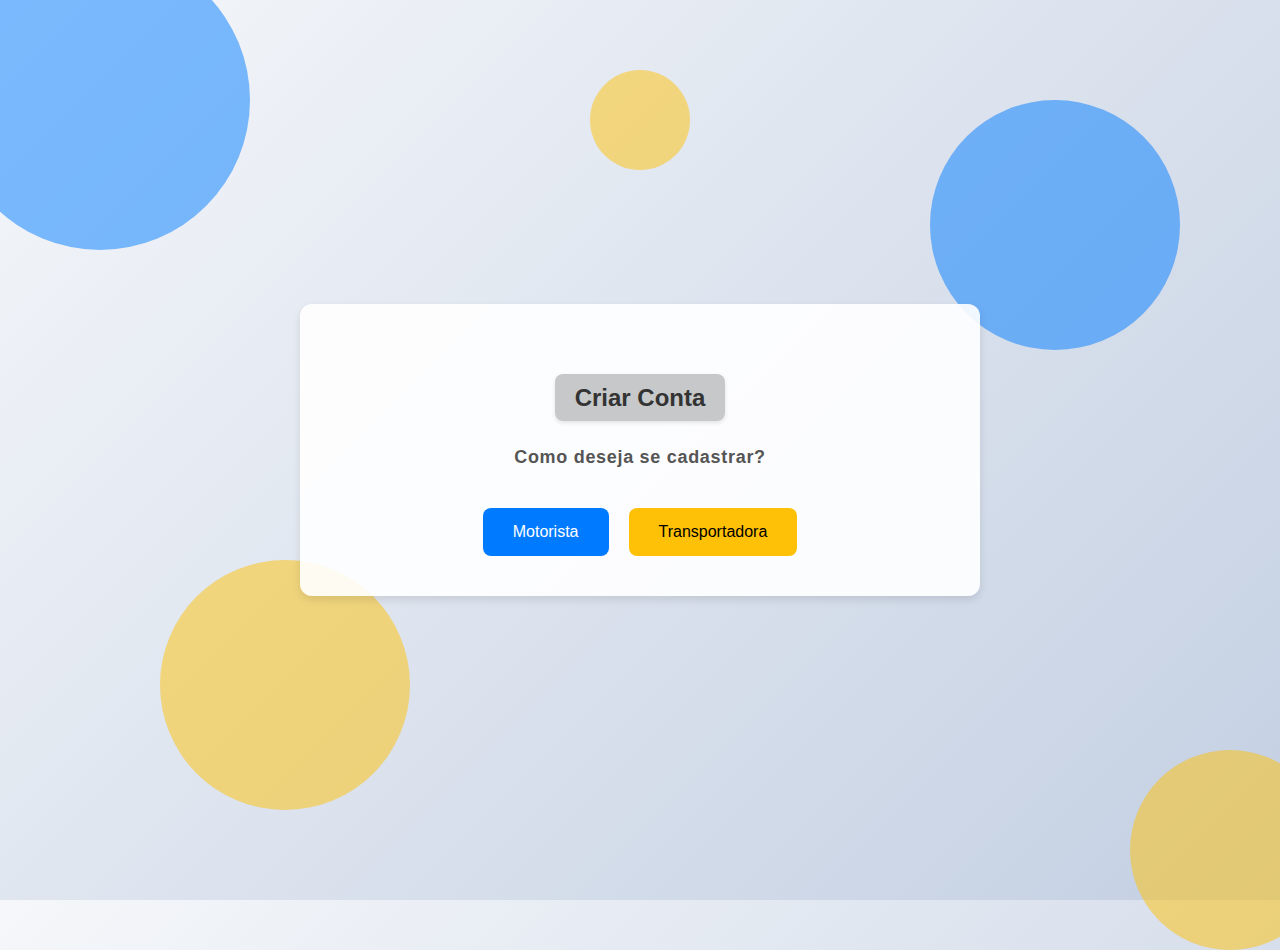
<file: SCA/html/create-account.html>
<!DOCTYPE html>
<html lang="pt-br">
<head>
    <meta charset="UTF-8">
    <meta name="viewport" content="width=device-width, initial-scale=1.0">
    <title>Criar Conta</title>
    <link rel="stylesheet" href="../css/styles.css">
</head>
<body class="create-account-page">
    <div class="background-shape shape1"></div>
    <div class="background-shape shape2"></div>
    <div class="background-shape shape3"></div>
    <div class="background-shape shape4"></div>
    <div class="background-shape shape5"></div>
    <div class="container">
        <h1>Criar Conta</h1>
        <h2>Como deseja se cadastrar?</h2>
        <div class="button-container">
            <a href="motorista.html" class="option-button motorista">Motorista</a>
            <a href="transportadora.html" class="option-button transportadora">Transportadora</a>
        </div>
    </div>
</body>
</html>
</file>
<file: SCA/css/styles.css>
body {
    background-color: white;
}
.top-left-image {
    position: fixed;
    top: 10px;
    left: 10px;
    width: 260px;
    height: 190px;
    z-index: 100;
}
.bottom-right-image {
    position: fixed;
    bottom: 0;
    right: 50px;
    margin-right: 10px;
    z-index: 10;
    width: 700px;
    height: 400px;
}
.footer-rectangle {
    width: 100%;
    height: 80px;
    background-color:rgb(32, 47, 114);
    position: fixed;
    bottom: 0;
    left: 0;
}
h1 {
    color: black;
    font-family: 'Times New Roman', Times, serif;
    font-size: 30px;
    position: relative;
    left: 620px;
    top: 50px;
    margin-left: 0;
    z-index: 1;
}
.sua {
    color: rgb(243, 215, 105);
}
.carga {
    color: #4d68c3;
}
.aqui {
    color: rgb(243, 215, 105);
}
h2 {
    color: black;
    font-family: 'Times New Roman', Times, serif;
    font-size: 32px;
    position: relative;
    left: 590px;
    top: 40px;
    margin-left: 0;
    z-index: 1;
    letter-spacing: 0.7px
}
.login-form {
    display: flex;
    flex-direction: column;
    align-items: flex-start;
    max-width: 1000px;
    margin-top: 170px;
    margin-left: 20px;
    position: relative;
}
.input-group {
    display: flex;
    align-items: center;
    margin-bottom: 5px;
}
.login-form label {
    margin-right: 10px;
    min-width: 80px;
    text-align: right;
    font-size: 23px;
    font-weight: bold;
    font-family: 'Helvetica';
    letter-spacing: 0.7px;
}
.login-form input {
    flex: 1;
    padding: 14px;
    min-width: 350px;
    border: solid 2px black;
}
.login-form input::placeholder {
    font-size: 18px;
}
.confirm-button {
    margin-left: 480px;
    color: white;
    background-color: #00a650;
    border: 5px solid #00a650;
    padding: 12px 10px;
    cursor: pointer;
    transition: background-color 0.3s;
    position: absolute;
    top: 22px;
    left: 0;
    border-radius: 10px;
    font-size: 13px;
    font-family: 'Helvetica';
    font-weight: bold;
}
.confirm-button:hover {
    background-color: #00a650;
}
.button-container {
    display: flex;
    gap: 10px;
    margin-top: 5px;
}
button.create-account, button.guest-login {
    margin-top: 10px;
    margin-left: 80px;
    color: black;
    border: 1px solid rgb(255, 213, 67);
    background-color: rgb(255, 213, 67);
    padding: 10px 30px;
    cursor: pointer;
    transition: background-color 0.3s;
    position: relative;
    display: flex;
    justify-content: center;
    align-items: center;
    border-radius: 12px;
    font-size: 16px;
    text-align: center;
    font-family: 'Helvetica';
    font-weight: bold;
}
button.create-account:hover, button.guest-login:hover {
    background-color: rgb(255, 213, 67);
}
.create-account-page {
    margin: 0;
    font-family: 'Arial', sans-serif;
    background: linear-gradient(135deg, #f5f7fa, #c3cfe2);
    display: flex;
    justify-content: center;
    align-items: center;
    height: 100vh;
    overflow: hidden;
    position: relative;
}
.create-account-page .container {
    text-align: center;
    background: rgba(255, 255, 255, 0.9);
    padding: 40px;
    border-radius: 12px;
    box-shadow: 0 4px 8px rgba(0, 0, 0, 0.1);
    z-index: 10;
    width: 80%;
    max-width: 600px;
}
.create-account-page h1, .create-account-page h2 {
    position: relative;
    left: auto;
    top: 40px;
    margin-left: 0;
}
.create-account-page h1 {
    display: inline;
    font-family: 'Arial', sans-serif;
    padding: 10px 20px;
    font-size: 24px;
    color: #333;
    background-color: #c6c8ca;
    border-radius: 8px;
    box-shadow: 0 2px 4px rgba(0, 0, 0, 0.1);
    margin: 0;
}
.create-account-page h2 {
    font-family: 'Arial', sans-serif;
    margin-bottom: 20px;
    font-size: 18px;
    color: #555;
    position: relative;
    top: 60px;
}
.create-account-page .button-container {
    display: flex;
    justify-content: center;
    gap: 20px;
    margin-top: 100px;
    z-index: 2;
}
.create-account-page .option-button {
    padding: 15px 30px;
    border: none;
    border-radius: 8px;
    font-size: 16px;
    cursor: pointer;
    transition: background-color 0.3s, transform 0.3s;
    z-index: 20;
    text-decoration: none;
}
.create-account-page .motorista {
    background-color: #007bff;
    color: white;
}
.create-account-page .transportadora {
    background-color: #ffc107;
    color: black;
}
.create-account-page .option-button:hover {
    transform: translateY(-5px);
}
.create-account-page .option-button:active {
    transform: translateY(0);
}
.create-account-page .background-shape {
    position: absolute;
    border-radius: 50%;
    opacity: 0.5;
    animation: float 6s ease-in-out infinite;
}
.create-account-page .shape1 {
    width: 300px;
    height: 300px;
    background: #007bff;
    top: -50px;
    left: -50px;
    animation: float-up-down 6s ease-in-out infinite;
}
.create-account-page .shape2 {
    width: 200px;
    height: 200px;
    background: #ffc107;
    bottom: -50px;
    right: -50px;
    animation: float-down-up 6s ease-in-out infinite;
}
.create-account-page .shape3 {
    width: 250px;
    height: 250px;
    background: #007bff;
    top: 100px;
    right: 100px;
    animation: float-up-down 6s ease-in-out infinite;
}
.create-account-page .shape4 {
    width: 250px;
    height: 250px;
    background: #ffc107;
    bottom: 90px;
    left: 160px;
    animation: float-down-up 6s ease-in-out infinite;
}
.create-account-page .shape5 {
    width: 100px;
    height: 100px;
    background: #ffc107;
    top: 70px;
    left: 50%;
    transform: translateX(-50%);
    animation: float-up-down 6s ease-in-out infinite;
}
@keyframes float-up-down {
    0%, 100% {
        transform: translateY(0);
    }
    50% {
        transform: translateY(-20px);
    }
}
@keyframes float-down-up {
    0%, 100% {
        transform: translateY(0);
    }
    50% {
        transform: translateY(20px);
    }
}
.driver-registration {
    font-family: Arial, sans-serif;
    margin: 0;
    padding: 0;
    height: 100%;
    width: 100%;
    overflow: hidden;
    background-color: #f5f5f5;
}
.driver-registration .container {
    display: flex;
    width: 100vw;
    height: 100vh;
    box-shadow: 0 2px 8px rgba(0, 0, 0, 0.1);
    background-color: #fff;
}
.driver-registration .sidebar {
    background-color: #ffcc33;
    padding: 0;
    width: 300px;
    color: #333;
    display: flex;
    flex-direction: column;
    align-items: center;
    height: 100%;
    overflow-y: auto;
    margin-top: 0;
}
.driver-registration .sidebar label {
    margin-bottom: 25px;
    font-weight: bold;
    font-size: 30px;
    color: #3366cc;
    margin-bottom: 25px;
    display: block;
}
.driver-registration .sidebar .logo {
    width: 100%;
    height: auto;
    object-fit: cover;
    padding: 0 0 15px 0;
    display: block;
}
.driver-registration .sidebar .back-button {
    margin-top: px;
    font-family: 'Helvetica';
    background-color: #3366cc;
    color: #fff;
    padding: 10px 16px;
    border: none;
    border-radius: 4px;
    cursor: pointer;
    font-size: 14px;
    text-align: center;
    text-decoration: none;
}
.driver-registration .sidebar .back-button a {
    font-size: 20;
}
.driver-registration h2 {
    font-family: 'Helvetica';
    font-size: 36px !important;
    margin-bottom: 20px;
    margin-top: 100px;
    text-transform: uppercase;
    line-height: -3;
    position: absolute;
    top: 0;
    left: 400px;
}
.driver-registration .form-container {
    flex: 1;
    padding: 100px 100px;
    margin-top: 100px;
}
.driver-registration .form-container h2 {
    font-size: 24px;
    color: #333;
    margin-bottom: 20px;
}
.driver-registration .form-container h2 span {
    color: #ffcc33;
}
.driver-registration .form-container form {
    display: flex;
    flex-direction: column;
}
.driver-registration .form-container input[type="text"],
.driver-registration .form-container input[type="email"],
.driver-registration .form-container input[type="password"] {
    gap: 10px;
    width: 100%;
    padding: 14px;
    font-size: 16px;
    margin-bottom: 10px;
    border-radius: 7px;
    border: 2px solid #333;
}
.driver-registration .form-container .action-buttons {
    display: flex;
    justify-content: space-between;
    margin-top: 10px;
}
.driver-registration .form-container .action-buttons button {
    width: 48%;
    padding: 10px;
    font-size: 14px;
    color: #fff;
    border: none;
    border-radius: 4px;
    cursor: pointer;
}
.driver-registration .form-container .action-buttons .delete {
    background-color: #ff4d4d;
}
.driver-registration .form-container .action-buttons .save {
    background-color: #4caf50;
}
.driver-registration .form-container .obs {
    margin-top: -480px;
    font-size: 12px;
    color: #333;
    text-align: left;
}
body.carrier-registration {
    font-family: Arial, sans-serif;
    margin: 0;
    padding: 0;
    background-color: #f5f5f5;
}
.carrier-registration.container {
    display: flex;
    width: 100vw;
    height: 100vh;
    box-shadow: 0 2px 8px rgba(0, 0, 0, 0.1);
    background-color: #fff;
}
.carrier-registration .sidebar {
    background-color: rgb(68, 96, 239);
    padding: 0;
    width: 300px;
    color: #ffd700;
    display: flex;
    flex-direction: column;
    align-items: center;
    text-align: left;
    height: 100%;
}
.carrier-registration.logo {
    width: 100%;
    margin-bottom: 20px;
}
.carrier-registration.label {
    font-size: 25px;
    margin-bottom: 26px;
    font-family: 'Helvetica';
    font-weight: bold;
    letter-spacing: 1.2px;
}
.carrier-registration.back-button {
    background-color: #ffd700;
    color: #000;
    padding: 10px;
    width: 70%;
    border: none;
    border-radius: 4px;
    cursor: pointer;
    font-size: 14px;
    margin-top: 20px;
    text-align: center !important;
    font-family: 'Helvetica';
    font-size: 20;
}
.carrier-registration.form {
    padding: 195px 40px;
    flex: 1;
}
.carrier-registration.form h2 {
    font-family: 'Helvetica';
    font-size: 32px !important;
    margin-bottom: 20px;
    margin-top: 100px;
    text-transform: uppercase;
    line-height: -3;
    position: absolute;
    top: 0;
    left: 400px
}
.carrier-registration.highlight {
    color: #3366ff;
}
.carrier-registration.input {
    width: 85%;
    padding: 16px;
    margin: 10px auto;
    border: 2px solid #000000;
    border-radius: 7px;
    display: block;
}
.carrier-registration input::placeholder {
    font-size: 15px;
}
.carrier-registration .buttons {
    display: flex;
    justify-content: center;
    gap: 34px;
    margin-top: 15px;
}
.carrier-registration .delete-button,
.carrier-registration .save-button {
    width: 42.3%;
    padding: 10px;
    font-size: 14px;
    color: #fff;
    border: none;
    border-radius: 4px;
    cursor: pointer;
}
.carrier-registration .delete-button {
    background-color: #ff4d4d;
}
.carrier-registration .save-button {
    background-color: #4caf50;
}
.carrier-registration.note {
    font-size: 12px;
    color: #666;
    margin-top: -480px;
    margin-left: 60px;
}
.driver-home body, .driver-home html {
    font-family: Arial, sans-serif;
    margin: 0;
    padding: 0;
    height: 100%;
    display: flex;
    align-items: stretch;
    background-color: #f5f5f5;
    background-image: url("URL_DA_IMAGEM_DE_FUNDO");
    background-size: cover;
}
.driver-home .driver-home-container {
    display: flex;
    width: 100vw;
    height: 100vh;
}
.driver-home .sidebar {
    width: 230px;
    background-color: #ffcc33;
    display: flex;
    flex-direction: column;
    align-items: center;
    padding: 0;
    margin-top: 0;
    box-sizing: border-box;
    position: fixed;
    height: 100vh;
}
.driver-home .sidebar .logo {
    width: 100%;
    margin: 0;
    padding-top: 0;
    padding-bottom: 20px;
}
.driver-home .menu {
    display: flex;
    flex-direction: column;
    width: 100%;
}
.driver-home .menu a {
    display: block;
    padding: 30px 30px 22px 30px;
    color: #fff;
    font-weight: bold;
    text-align: left;
    text-decoration: none;
    padding-left: 20px;
    font-family: 'Helvetica', sans-serif;
    font-size: 25px;
}
.driver-home .menu a:hover {
    background-color: #ffd966;
}
.driver-home .wave-background {
    position: absolute;
    top: 0;
    right: 0;
    width: 500px;
    height: 300px;
    background-image: url("https://github.com/Nicolaskkkkkkjjj/imagens_sites/blob/main/image-removebg-preview.png?raw=true");
    background-size: cover;
    background-repeat: no-repeat;
    z-index: 0;
    pointer-events: none;
}
.driver-home .main-content {
    flex: 1;
    display: flex;
    flex-direction: column;
    justify-content: flex-start;
    align-items: center;
    padding: 20px;
    margin-left: 230px;
    background-color: #fff;
    position: relative;
    overflow: hidden;
}
.driver-home .user-info {
    text-align: center;
    margin-top: 20px;
    margin-bottom: 20px;
    position: relative;
    z-index: 1;
    margin-right: 500px;
}
.driver-home .user-info .avatar {
    width: 300px;
    height: 200px;
    border-radius: 50%;
    margin-bottom: 2px;
}
.driver-home .user-info h2 {
    position: relative;
    color: red;
    font-size: 24px;
    margin: 0;
    text-align: center;
    margin-right: 1180px;
    white-space: nowrap;
    top: -5px;
    font-family: 'Helvetica', sans-serif;
}
.driver-home .user-info p {
    margin: 5px 0;
    font-size: 20px;
    color: #333;
    font-family: 'helvetica', sans-serif;
    line-height: 1.5;
}
.driver-home .truck-image img {
    position: absolute;
    bottom: 0;
    right: 0;
    width: 45%;
    max-width: none;
}
.driver-home .menu .back-button {
    color: #fff;
    background-color: rgb(67, 98, 255);
    padding: 20px 30px;
    border: 4px solid rgb(255, 213, 67);
    border-radius: 10px;
    margin-bottom: 50px;
    font-size: 16px;
    font-family: 'Helvetica';
    text-align: center;
    margin-top: 70px;
}
.driver-home .menu .back-button:hover {
    background-color: rgb(255, 238, 0);
    color: rgb(255, 255, 255);
}
.carrier-home body, .carrier-home html {
    font-family: Arial, sans-serif;
    margin: 0;
    padding: 0;
    height: 100%;
    display: flex;
    align-items: stretch;
    background-color: #f5f5f5;
    background-image: url("URL_DA_IMAGEM_DE_FUNDO");
    background-size: cover;
}
.carrier-home .carrier-home-container {
    display: flex;
    width: 100vw;
    height: 100vh;
}
.driver-home .sidebar {
    width: 230px;
    background-color:rgb(55, 36, 255);
    display: flex;
    flex-direction: column;
    align-items: center;
    padding: 0;
    margin-top: 0;
    box-sizing: border-box;
    position: fixed;
    height: 100vh;
}
.driver-home .sidebar .logo {
    width: 100%;
    margin: 0;
    padding-top: 0;
    padding-bottom: 20px;
}
.driver-home .menu {
    display: flex;
    flex-direction: column;
    width: 100%;
}
.driver-home .menu a {
    display: block;
    padding: 30px 30px 22px 30px;
    color: #fff;
    font-weight: bold;
    text-align: left;
    text-decoration: none;
    padding-left: 20px;
    font-family: 'Helvetica', sans-serif;
    font-size: 25px;
}
.driver-home .menu a:hover {
    background-color: #ffd966;
}
.driver-home .wave-background {
    position: absolute;
    top: 0;
    right: 0;
    width: 500px;
    height: 300px;
    background-image: url("https://github.com/Nicolaskkkkkkjjj/imagens_sites/blob/main/image-removebg-preview.png?raw=true");
    background-size: cover;
    background-repeat: no-repeat;
    z-index: 0;
    pointer-events: none;
}
.driver-home .main-content {
    flex: 1;
    display: flex;
    flex-direction: column;
    justify-content: flex-start;
    align-items: center;
    padding: 20px;
    margin-left: 230px;
    background-color: #fff;
    position: relative;
    overflow: hidden;
}
.driver-home .user-info {
    text-align: center;
    margin-top: 20px;
    margin-bottom: 20px;
    position: relative;
    z-index: 1;
    margin-right: 500px;
}
.driver-home .user-info .avatar {
    width: 300px;
    height: 200px;
    border-radius: 50%;
    margin-bottom: 2px;
}
.driver-home .user-info h2 {
    position: relative;
    color: red;
    font-size: 24px;
    margin: 0;
    text-align: center;
    margin-right: 1180px;
    white-space: nowrap;
    top: -5px;
    font-family: 'Helvetica', sans-serif;
}
.driver-home .user-info p {
    margin: 5px 0;
    font-size: 20px;
    color: #333;
    font-family: 'helvetica', sans-serif;
    line-height: 1.5;
}
.driver-home .truck-image img {
    position: absolute;
    bottom: 0;
    right: 0;
    width: 45%;
    max-width: none;
}
.driver-home .menu .back-button {
    color: #fff;
    background-color: rgb(67, 98, 255);
    padding: 20px 30px;
    border: 4px solid rgb(255, 213, 67);
    border-radius: 10px;
    margin-bottom: 50px;
    font-size: 16px;
    font-family: 'Helvetica';
    text-align: center;
    margin-top: 70px;
}
.driver-home .menu .back-button:hover {
    background-color: rgb(21, 0, 255);
    color: rgb(255, 255, 255);
}
.driver-loads body, .driver-loads html {
    font-family: Arial, sans-serif;
    margin: 0;
    padding: 0;
    height: 100%;
    display: flex;
    align-items: stretch;
    background-color: #f5f5f5;
    background-image: url("URL_DA_IMAGEM_DE_FUNDO");
    background-size: cover;
}
.driver-loads .driver-loads-container {
    display: flex;
    width: 100vw;
    height: 100vh;
}
.driver-loads .sidebar {
    width: 230px;
    background-color: #ffcc33;
    display: flex;
    flex-direction: column;
    align-items: center;
    padding: 0;
    margin-top: 0;
    box-sizing: border-box;
    position: fixed;
    height: 100vh;
}
.driver-loads .sidebar .logo {
    width: 100%;
    margin: 0;
    padding-top: 0;
    padding-bottom: 20px;
}
.driver-loads .menu {
    display: flex;
    flex-direction: column;
    width: 100%;
}
.driver-loads .menu a {
    display: block;
    padding: 30px 30px 22px 30px;
    color: #fff;
    font-weight: bold;
    text-align: left;
    text-decoration: none;
    padding-left: 20px;
    font-family: 'Helvetica', sans-serif;
    font-size: 25px;
}
.driver-loads .menu a:hover {
    background-color: #ffd966;
}
.driver-loads .wave-background {
    position: absolute;
    top: 0;
    right: 0;
    width: 300px;
    height: 200px;
    background-image: url("https://github.com/Nicolaskkkkkkjjj/imagens_sites/blob/main/image-removebg-preview.png?raw=true");
    background-size: cover;
    background-repeat: no-repeat;
    z-index: 0;
    pointer-events: none;
}
.driver-loads .main-content {
    flex: 1;
    display: flex;
    flex-direction: column;
    justify-content: flex-start;
    align-items: center;
    padding: 20px;
    margin-left: 230px;
    background-color: #fff;
    position: relative;
    overflow: hidden;
}
.driver-loads .user-info {
    text-align: center;
    margin-top: 20px;
    margin-bottom: 20px;
    position: relative;
    z-index: 1;
    margin-right: 550px;
    font-size: 1.5em;
}
.driver-loads .user-info .avatar {
    width: 400px;
    height: 250px;
    border-radius: 50%;
    margin-bottom: 2px;
}
.driver-loads .user-info h2 {
    position: relative;
    color: red;
    font-size: 24px;
    margin: 0;
    text-align: center;
    margin-right: 1180px;
    white-space: nowrap;
    top: -5px;
    font-family: 'Helvetica', sans-serif;
}
.driver-loads .user-info p {
    margin: 5px 0;
    font-size: 20px;
    color: #333;
    font-family: 'helvetica', sans-serif;
    line-height: 1.5;
}
.driver-loads .menu .back-button {
    color: #fff;
    background-color: rgb(67, 98, 255);
    padding: 20px 30px;
    border: 4px solid rgb(255, 213, 67);
    border-radius: 10px;
    margin-bottom: 50px;
    font-size: 16px;
    font-family: 'Helvetica';
    text-align: center;
    margin-top: 70px;
}
.driver-loads .menu .back-button:hover {
    background-color: rgb(21, 0, 255);
    color: rgb(255, 255, 255);
}
.driver-loads .carga-container {
    margin-top: -350px;
    margin-left: 500px;
    width: 40%;
    max-width: 600px;
    background-color: #fff;
    border: 1px solid #0000ff;
    border-radius: 8px;
    padding: 30px;
    position: relative;
}
.driver-loads .carga-title {
    text-align: center;
    font-size: 20px;
    margin-bottom: 7px;
    position: absolute;
    top: -50px;
    left: 50%;
    transform: translateX(-50%);
    font-family: 'Helvetica';
    border: 1px solid #0000ff;
    background-color: #fff;
    padding: 10px;
    border-radius: 8px;
}
.driver-loads .carga-grid {
    display: grid;
    grid-template-columns: repeat(2, 1fr);
    gap: 15px 35px;
}
.driver-loads .carga-item {
    display: flex;
    align-items: center;
    justify-content: center;
    font-size: 18px;
    color: #999;
    border: 1px solid #0000ff;
    border-radius: 8px;
    height: 120px;
    text-align: center;
    font-family: Arial, sans-serif;
    padding: 15px;
    box-sizing: border-box;
}
.driver-loads .carga-item img {
    width: 100%;
    height: 100%;
    border-radius: 8px;
    object-fit: cover;
}
.driver-loads .carga-arrow {
    font-size: 24px;
    color: #000;
    padding-top: 5px;
    margin: 0 auto;
    display: block;
    text-align: center;
}
.carrier-announcements body, .carrier-announcements html {
    font-family: Arial, sans-serif;
    margin: 0;
    padding: 0;
    height: 100%;
    display: flex;
    align-items: stretch;
    background-color: #f5f5f5;
    background-image: url("URL_DA_IMAGEM_DE_FUNDO");
    background-size: cover;
}
.carrier-announcements .carrier-announcements-container {
    display: flex;
    width: 100vw;
    height: 100vh;
}
.carrier-announcements .sidebar {
    width: 230px;
    background-color:rgb(55, 36, 255);
    display: flex;
    flex-direction: column;
    align-items: center;
    padding: 0;
    margin-top: 0;
    box-sizing: border-box;
    position: fixed;
    height: 100vh;
}
.carrier-announcements .sidebar .logo {
    width: 100%;
    margin: 0;
    padding-top: 0;
    padding-bottom: 20px;
}
.carrier-announcements .menu {
    display: flex;
    flex-direction: column;
    width: 100%;
}
.carrier-announcements .menu a {
    display: block;
    padding: 30px 30px 22px 30px;
    color: #fff;
    font-weight: bold;
    text-align: left;
    text-decoration: none;
    padding-left: 20px;
    font-family: 'Helvetica', sans-serif;
    font-size: 25px;
}
.carrier-announcements .menu a:hover {
    background-color: #ffd966;
}
.carrier-announcements .wave-background {
    position: absolute;
    top: 0;
    right: 0;
    width: 300px;
    height: 200px;
    background-image: url("https://github.com/Nicolaskkkkkkjjj/imagens_sites/blob/main/image-removebg-preview.png?raw=true");
    background-size: cover;
    background-repeat: no-repeat;
    z-index: 0;
    pointer-events: none;
}
.carrier-announcements .main-content {
    flex: 1;
    display: flex;
    flex-direction: column;
    justify-content: flex-start;
    align-items: center;
    padding: 20px;
    margin-left: 230px;
    background-color: #fff;
    position: relative;
    overflow: hidden;
}
.carrier-announcements .user-info {
    text-align: center;
    margin-top: 20px;
    margin-bottom: 20px;
    position: relative;
    z-index: 1;
    margin-right: 550px;
    font-size: 1.5em;
}
.carrier-announcements .user-info .avatar {
    width: 350px;
    height: 250px;
    border-radius: 50%;
    margin-bottom: 2px;
}
.carrier-announcements .user-info h2 {
    position: relative;
    color: red;
    font-size: 24px;
    margin: 0;
    text-align: center;
    margin-right: 1180px;
    white-space: nowrap;
    top: -5px;
    font-family: 'Helvetica', sans-serif;
}
.carrier-announcements .user-info p {
    margin: 5px 0;
    font-size: 20px;
    color: #333;
    font-family: 'Helvetica', sans-serif;
    line-height: 1.5;
}
.carrier-announcements .menu .back-button {
    color: #fff;
    background-color: rgb(67, 98, 255);
    padding: 20px 30px;
    border: 4px solid rgb(255, 213, 67);
    border-radius: 10px;
    margin-bottom: 50px;
    font-size: 16px;
    font-family: 'Helvetica';
    text-align: center;
    margin-top: 70px;
}
.carrier-announcements .menu .back-button:hover {
    background-color: rgb(21, 0, 255);
    color: rgb(255, 255, 255);
}
.carrier-announcements .carga-container {
    margin-top: -350px;
    margin-left: 500px;
    width: 40%;
    max-width: 600px;
    background-color: #fff;
    border: 1px solid #0000ff;
    border-radius: 8px;
    padding: 30px;
    position: relative;
}
.carrier-announcements .carga-title {
    text-align: center;
    font-size: 20px;
    margin-bottom: 7px;
    position: absolute;
    top: -50px;
    left: 50%;
    transform: translateX(-50%);
    font-family: 'Helvetica';
    border: 1px solid #0000ff;
    background-color: #fff;
    padding: 10px;
    border-radius: 8px;
}
.carrier-announcements .carga-grid {
    display: grid;
    grid-template-columns: repeat(2, 1fr);
    gap: 15px 35px;
}
.carrier-announcements .carga-item {
    display: flex;
    align-items: center;
    justify-content: center;
    font-size: 18px;
    color: #999;
    border: 1px solid #0000ff;
    border-radius: 8px;
    height: 120px;
    text-align: center;
    font-family: Arial, sans-serif;
    padding: 15px;
    box-sizing: border-box;
}
.carrier-announcements .carga-item img {
    width: 100%;
    height: 100%;
    border-radius: 8px;
    object-fit: cover;
}
.carrier-announcements .carga-arrow {
    font-size: 24px;
    color: #000;
    padding-top: 5px;
    margin: 0 auto;
    display: block;
    text-align: center;
    position: absolute;
    top: 500px;
    right: 250px;
    transform: translateX(50%);
}
.carrier-description body, .carrier-description html {
    font-family: Arial, sans-serif;
    margin: 0;
    padding: 0;
    background-color: #ffffff;
    color: #000000;
}
.carrier-description .container {
    top: 1000px;
    margin: 0;
    padding: 20px;
    text-align: left;
}
.carrier-description header {
    display: flex;
    justify-content: space-between;
    align-items: center;
}
.carrier-description .logo {
    height: 100px;
    margin-bottom: 20px;
}
.carrier-description h1 {
    color: #FFCC33;
    font-size: 32px;
    margin: 0;
}
.carrier-description .contact-button {
    background-color: #ffffff;
    border: 2px solid #0000FF;
    padding: 10px 20px;
    font-size: 16px;
    color: #000000;
    text-align: center;
    cursor: pointer;
    font-weight: bold;
}
.carrier-description .contact-button:hover {
    background-color: #0000FF;
    color: #ffffff;
}
.carrier-description main {
    display: flex;
    gap: 10px;
}
.carrier-description .info {
    flex: 1;
    margin-left: 10px;
}
.carrier-description .container .company-name-tittle{
    font-size: 25px;
    color: #FFCC33;
    margin: 0;
    font-family: 'helvetica';
    margin-left: -500px;
    margin-top: -130px;
}
 .carrier-description .container .company-name{
    font-size: 22px;
    color: #000000;
    margin-top: 80px;
    margin-left: 50px;
}

.carrier-description .cargo-details {
    display: flex;
    flex-direction: column;
    gap: 6px;
}
.carrier-description .cargo-details label {
    font-size: 20px;
    font-weight: bold;
    color: #0000FF;
}
.carrier-description .cargo-details input {
    width: 400px;
    font-size: 18px;
    font-family: 'helvetica';
    padding: 5px;
    border: 1px solid #FFD700;
    border-radius: 4px;
    background-color: #ffffff;
    color: #000000;
}
.carrier-description .image-container {
    position: relative;
    left: -280px;
    top: 40px;
}
.carrier-description .image-container img {
    width: 620px;
    height: 370px;
    border-radius: 8px;
}
.carrier-description footer {
    display: flex;
    justify-content: center;
    gap: 20px;
    margin-top: 10px;
}
.confirmar-button {
    background-color: #4caf50;
    color: white;
    border: none;
    padding: 10px 10px;
    border-radius: 5px;
    cursor: pointer;
    transition: background-color 0.3s;
}
.confirmar-button:hover {
    background-color: #45a049;
}
.deletar-button {
    background-color: #ff0000;
    color: white;
    border: none;
    padding: 10px 10px;
    border-radius: 5px;
    cursor: pointer;
    transition: background-color 0.3s;
}
.deletar-button:hover {
    background-color: #45a049;
}
.bottom-info {
    display: flex;
    justify-content: flex-end;
    gap: 50px;
    padding-left: 800px;
    padding-top: 10px;
    transform: translateY(-100px);
}
.bottom-info button {
    padding: 20px 50px;
    font-size: 20px;
    background-color: #4caf50;
    color: #ffffff;
    border-radius: 20px;
}
.bottom-info .deletar-button {
    background-color: #c70000;
    border-radius: 20px;
}
.bottom-info .confirmar-button {
    background-color: #4dbf4d;
    border-radius: 20px;
}
.all-announcements body, .all-announcements html {
    margin: 0;
    padding: 0;
    height: 100%;
    width: 100%;
    display: flex;
    font-family: Arial, sans-serif;
}
.all-announcements .page-container {
    display: flex;
    width: 100%;
    height: 100vh;
}
.all-announcements .sidebar {
    width: 60px;
    background-color: #3454D1;
    display: flex;
    flex-direction: column;
    align-items: center;
    height: 100vh;
    position: relative;
    transition: width 0.3s ease;
    overflow: hidden;
}
.all-announcements .sidebar.expanded {
    width: 240px;
}
.all-announcements .menu-icon {
    width: 25px;
    height: 2px;
    background-color: white;
    position: relative;
    margin: 20px 0;
    cursor: pointer;
}
.all-announcements .menu-icon::before,
.all-announcements .menu-icon::after {
    content: "";
    position: absolute;
    width: 25px;
    height: 2px;
    background-color: white;
    left: 0;
}
.all-announcements .menu-icon::before {
    top: -8px;
}
.all-announcements .menu-icon::after {
    top: 8px;
}
.all-announcements .sidebar-content {
    display: flex;
    flex-direction: column;
    align-items: center;
    margin-top: 20px;
    visibility: hidden;
    opacity: 0;
    transition: opacity 0.3s ease;
}
.all-announcements .sidebar.expanded .sidebar-content {
    visibility: visible;
    opacity: 1;
}
.all-announcements .sidebar-button {
    width: 200px;
    padding: 10px 15px;
    margin: 10px 0;
    background-color: #FFF;
    border: none;
    border-radius: 5px;
    font-size: 14px;
    color: #3454D1;
    cursor: pointer;
    text-align: center;
    transition: background-color 0.3s ease;
}
.all-announcements .sidebar-button:hover {
    background-color: #E0E0E0;
}
.all-announcements .sidebar-button.sair {
    background-color: #FFD700;
    color: #000;
}
.all-announcements .sidebar-button.sair:hover {
    background-color: #FFC107;
}
.all-announcements .content {
    flex: 1;
    display: flex;
    flex-direction: column;
    background-color: #FFFFFF;
    overflow: hidden;
}
.all-announcements .header {
    display: flex;
    justify-content: space-between;
    align-items: center;
    padding: 10px 20px;
    border-bottom: 1px solid #ccc;
    height: 70px;
}
.all-announcements .search-container {
    display: flex;
    align-items: center;
}
.all-announcements .search-bar {
    width: 600px;
    margin-left: 120px;
    padding: 10px;
    border: 1px solid #ccc;
    border-radius: 8px;
    outline: none;
}
.all-announcements .menu-toggle {
    width: 25px;
    height: 2px;
    background-color: #000;
    margin-left: 10px;
    position: relative;
}
.all-announcements .menu-toggle::before,
.all-announcements .menu-toggle::after {
    content: "";
    position: absolute;
    width: 25px;
    height: 2px;
    background-color: #000;
    left: 0;
}
.all-announcements .menu-toggle::before {
    top: -8px;
}
.all-announcements .menu-toggle::after {
    top: 8px;
}
.all-announcements .logo-container {
    display: flex;
    align-items: center;
    gap: 10px;
}
.all-announcements .logo {
    height: 100px;
    width: auto;
}
.all-announcements h1 {
    font-size: 24px;
    color: #3454D1;
    margin: 0;
}
.all-announcements .image-grid {
    display: grid;
    grid-template-columns: repeat(3, 1fr);
    grid-template-rows: repeat(2, 1fr);
    gap: 20px;
    flex: 1;
    padding: 20px;
    height: calc(100vh - 70px);
}
.all-announcements .image-item {
    border: 2px solid #E0E0E0;
    border-radius: 8px;
    overflow: hidden;
    display: flex;
    justify-content: center;
    align-items: center;
    background-color: #f5f5f5;
}
.all-announcements .image-item img {
    width: 100%;
    height: 100%;
    object-fit: cover;
    max-width: 100%;
    max-height: 100%;
    border-radius: 8px;
}
.all-announcements .dropdown-menu {
    position: absolute;
    top: 70px;
    left: 200px;
    right: 0;
    margin: 0 auto;
    background-color: #FFFFFF;
    border: 1px solid #ccc;
    border-radius: 8px;
    box-shadow: 0 4px 6px rgba(0, 0, 0, 0.1);
    display: none;
    z-index: 100;
    width: 200px;
}
.all-announcements .dropdown-menu ul {
    list-style: none;
    padding: 0;
    margin: 0;
}
.all-announcements .dropdown-menu ul li {
    padding: 10px 20px;
    font-size: 14px;
    color: #000;
    cursor: pointer;
    border-bottom: 1px solid #E0E0E0;
}
.all-announcements .dropdown-menu ul li:hover {
    background-color: #F1F1F1;
}
.all-announcements .menu-toggle {
    cursor: pointer;
    width: 25px;
    height: 2px;
    background-color: #000;
    position: relative;
    z-index: 101;
}
.all-announcements .menu-toggle::before,
.all-announcements .menu-toggle::after {
    content: "";
    position: absolute;
    width: 25px;
    height: 2px;
    background-color: #000;
    left: 0;
}
.all-announcements .menu-toggle::before {
    top: -8px;
}
.all-announcements .menu-toggle::after {
    top: 8px;
}
.tittle-guest {
    color: #d50000;
    font-size: 20px;
}
</file>
